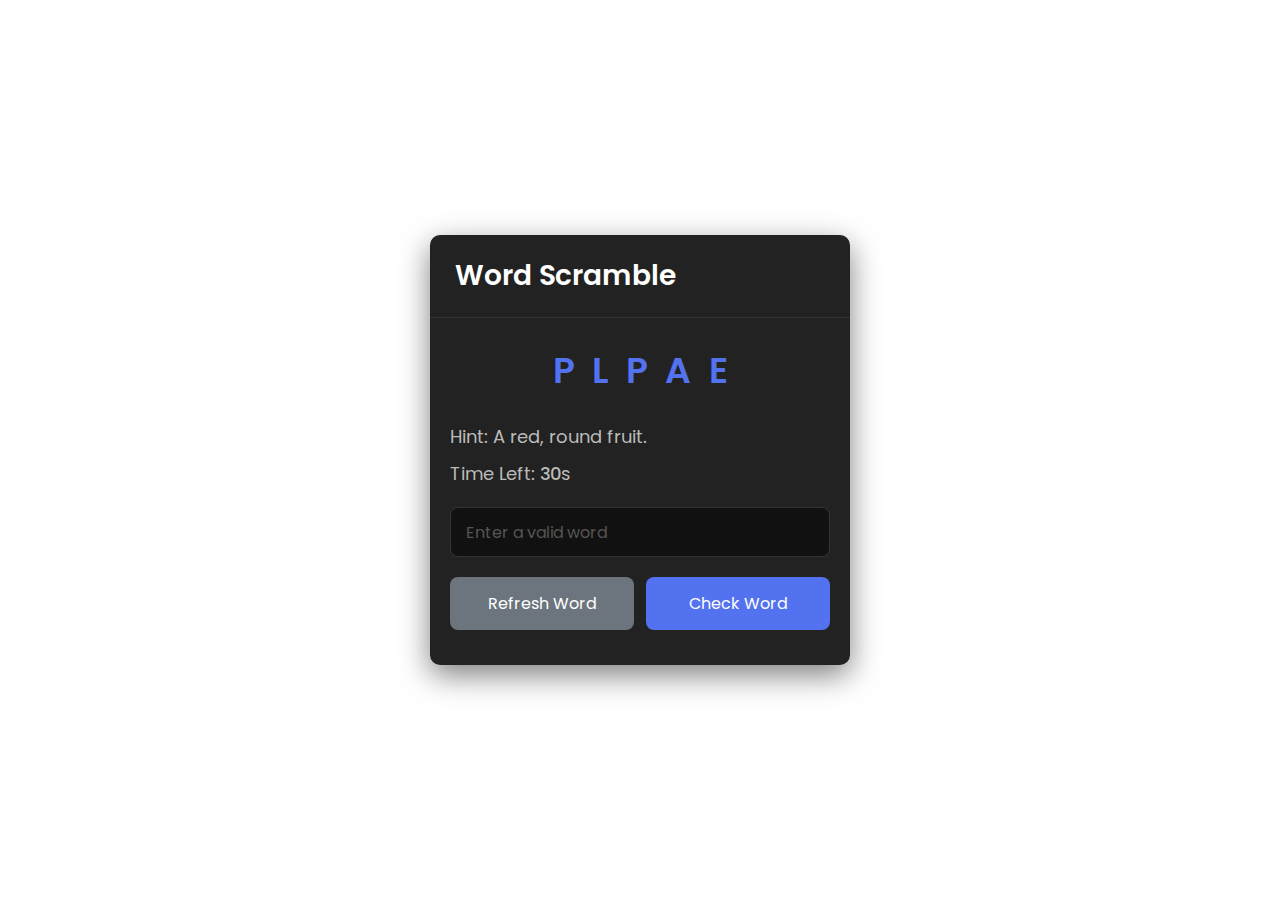
<file: WELL-BEING-SURVEILLANCE-main/Scramble-game-main/index.html>
<!DOCTYPE html>
<html lang="en" >
<head>
  <meta charset="UTF-8">
  <title>CodePen - Word Scramble Game</title>
  <link rel="stylesheet" href="./style.css">

</head>
<body>
<!-- partial:index.partial.html -->
<div class="container">
  <h2>Word Scramble</h2>
  <div class="content">
    <p class="word"></p>
    <div class="details">
      <p class="hint">Hint: <span></span></p>
      <p class="time">Time Left: <span><b>30</b>s</span></p>
    </div>
    <input type="text" spellcheck="false" placeholder="Enter a valid word">
    <div class="buttons">
      <button class="refresh-word">Refresh Word</button>
      <button class="check-word">Check Word</button>
    </div>
  </div>
</div>
<!-- partial -->
  <script  src="./script.js"></script>
</body>
</html>
</file>
<file: WELL-BEING-SURVEILLANCE-main/Scramble-game-main/style.css>
/* Import Google font - Poppins */
@import url("https://fonts.googleapis.com/css2?family=Poppins:wght@400;500;600&display=swap");

* {
  margin: 0;
  padding: 0;
  box-sizing: border-box;
  font-family: "Poppins", sans-serif;
}

body {
  display: flex;
  padding: 0 10px;
  align-items: center;
  justify-content: center;
  min-height: 100vh;
  background: url(https://images.unsplash.com/photo-1618556450994-a6a128ef0d9d?ixlib=rb-4.0.3&ixid=M3wxMjA3fDB8MHxwaG90by1wYWdlfHx8fGVufDB8fHx8fA%3D%3D&auto=format&fit=crop&w=1528&q=80)
    no-repeat;
  background-size: cover;
  background-position: center;
}

.container {
  width: 420px;
  border-radius: 10px;
  background: #222;
  box-shadow: 0 10px 30px rgba(0, 0, 0, 0.5);
}

.container h2 {
  font-size: 28px;
  font-weight: 600;
  padding: 20px 25px;
  border-bottom: 1px solid #333;
  color: #fff;
}

.container .content {
  margin: 25px 20px 35px;
}

.content .word {
  user-select: none;
  font-size: 36px;
  font-weight: 600;
  text-align: center;
  letter-spacing: 18px;
  margin-right: -18px;
  word-break: break-all;
  text-transform: uppercase;
  color: #5372f0;
}

.content .details {
  margin: 25px 0 20px;
}

.details p {
  font-size: 18px;
  margin-bottom: 10px;
  color: #bbb;
}

.details p b {
  font-weight: 500;
}

.content input {
  width: 100%;
  height: 50px;
  outline: none;
  padding: 0 15px;
  font-size: 16px;
  border-radius: 8px;
  border: 1px solid #333;
  background-color: #111;
  color: #bbb;
  transition: border-color 0.3s ease, background-color 0.3s ease,
    color 0.3s ease;
}

.content input:focus {
  border-color: #5372f0;
  background-color: #222;
  color: #fff;
  box-shadow: 0px 2px 4px rgba(0, 0, 0, 0.5);
}

.content input::placeholder {
  color: #555;
}

.content input:focus::placeholder {
  color: #bbb;
}

.content .buttons {
  display: flex;
  margin-top: 20px;
  justify-content: space-between;
}

.buttons button {
  border: none;
  outline: none;
  color: #fff;
  cursor: pointer;
  padding: 14px 0;
  font-size: 16px;
  border-radius: 8px;
  width: calc(50% - 6px);
  transition: transform 0.3s ease, background-color 0.3s ease;
}

.buttons button:active {
  transform: scale(0.97);
}

.buttons .refresh-word {
  background: #6c757d;
}

.buttons .refresh-word:hover {
  background: #5f666d;
}

.buttons .check-word {
  background: #5372f0;
}

.buttons .check-word:hover {
  background: #2c52ed;
}
</file>
